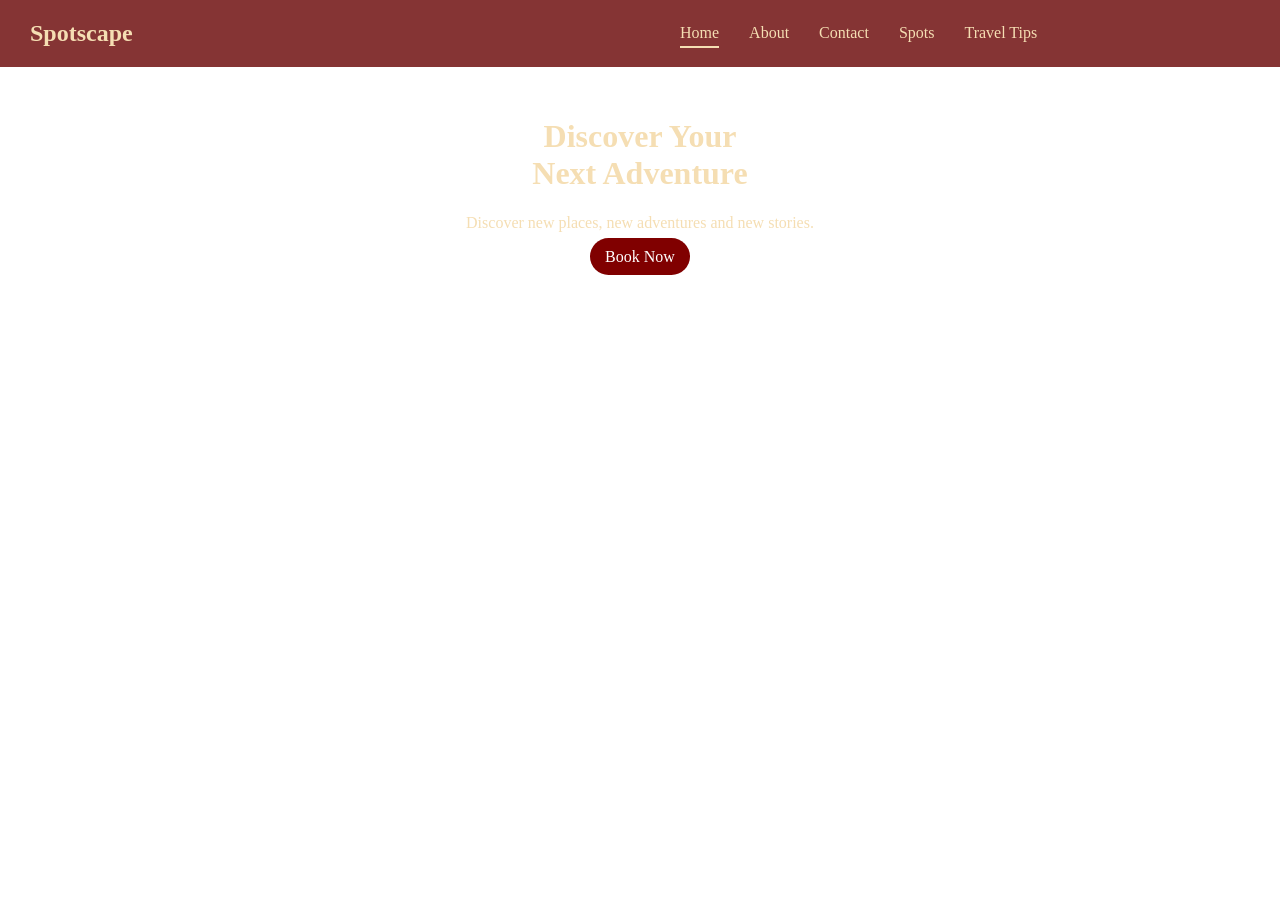
<file: index.html>
<!DOCTYPE html>
<html lang="en">

<head>
    <meta charset="UTF-8">
    <meta name="viewport" content="width=device-width, initial-scale=1.0">
    <title>Spotscape</title>
    <link rel="stylesheet" href="style.css">
</head>

<body>
    <nav>
        <h1 class="logo">Spotscape</h1>
        <ul>
            <li><a href="index.html" class="active">Home</a> </li>
            <li><a href="about.html">About</a> </li>
            <li><a href="contact.html">Contact</a> </li>
            <li><a href="spots.html">Spots</a> </li>
            <li><a href="travel tips.html">Travel Tips</a> </li>

        </ul>
    </nav>
    <div class="home" id="home">
        <h1>Discover Your <br>Next Adventure</h1>
        <p>Discover new places, new adventures and new stories.</p>
        <a href="spots.html" class="btn">Book Now</a>
    </div>

</body>

</html>
</file>
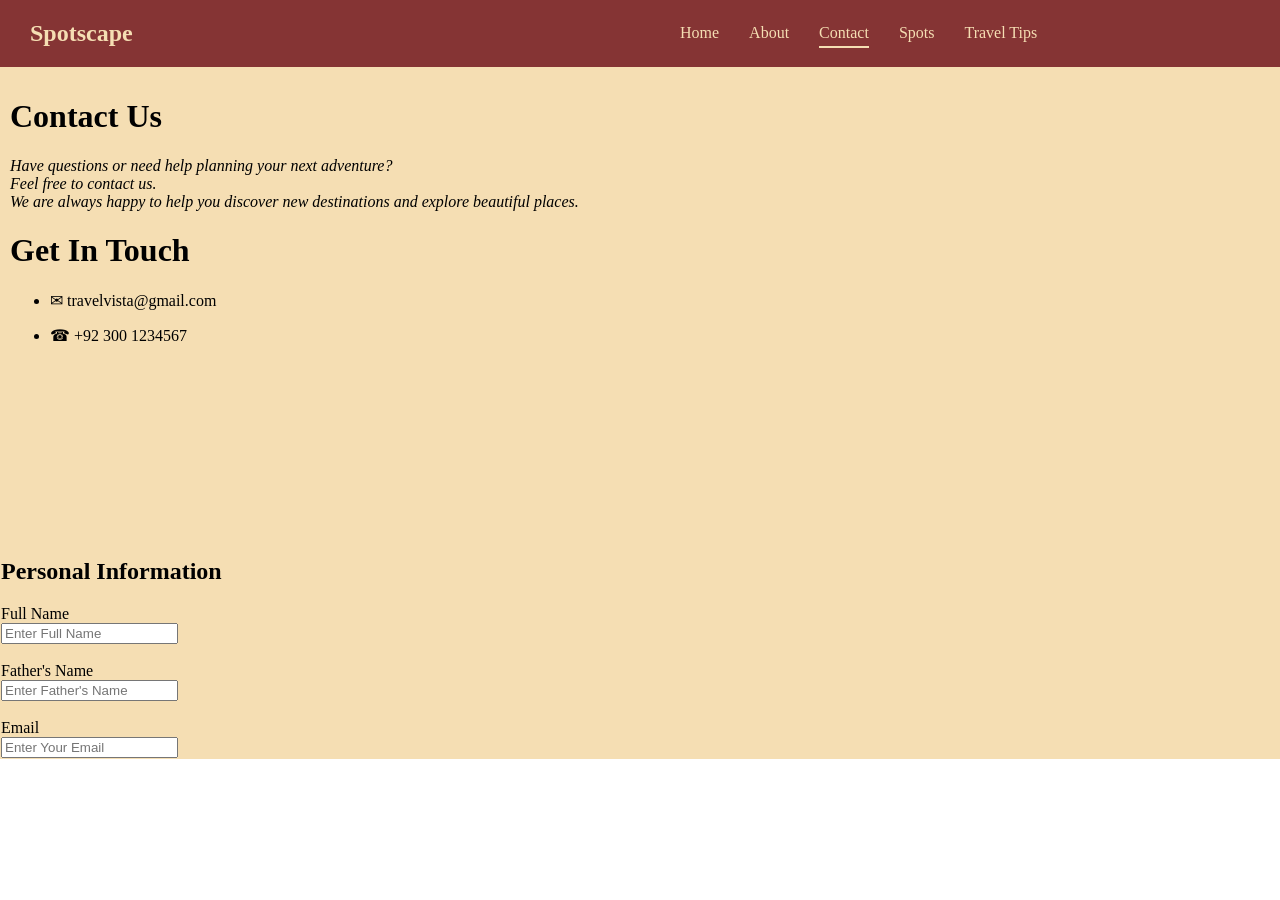
<file: contact.html>
<!DOCTYPE html>
<html lang="en">

<head>
    <meta charset="UTF-8">
    <meta name="viewport" content="width=device-width, initial-scale=1.0">
    <title>Spotscape</title>
    <link rel="stylesheet" href="style.css">
</head>

<body>
    <nav>
        <h1 class="logo">Spotscape</h1>
        <ul>
            <li><a href="index.html">Home</a> </li>
            <li><a href="about.html">About</a> </li>
            <li><a href="contact.html" class="active">Contact</a> </li>
            <li><a href="spots.html">Spots</a> </li>
            <li><a href="travel tips.html">Travel Tips</a> </li>

        </ul>
    </nav>
    <div class="contact " id="contact ">
        <h1>Contact Us</h1>
        <p>
            <i>Have questions or need help planning your next adventure?<br> Feel free to contact
                us.<br>We are always happy
                to
                help you discover new destinations and explore beautiful places.</i>
        </p>
        <h1>Get In Touch</h1>
        <ul>
            <li>
                <p>✉ travelvista@gmail.com</p>
            </li>
            <li>
                <p>☎ +92 300 1234567</p>
            </li>
        </ul>
    </div>
    <div class="foam">
        <h2>Personal Information</h2>
        <label>Full Name</label>
        <br>
        <input type="text" size="20" maxlength="20" placeholder="Enter Full Name">
        <br><br>
        <label>Father's Name</label>
        <br>
        <input type="text" size="20" maxlength="20" placeholder="Enter Father's Name">
        <br><br>
        <label> Email</label>
        <br>
        <input type="email" name="email" placeholder="Enter Your Email">
    </div>



</body>

</html>
</file>
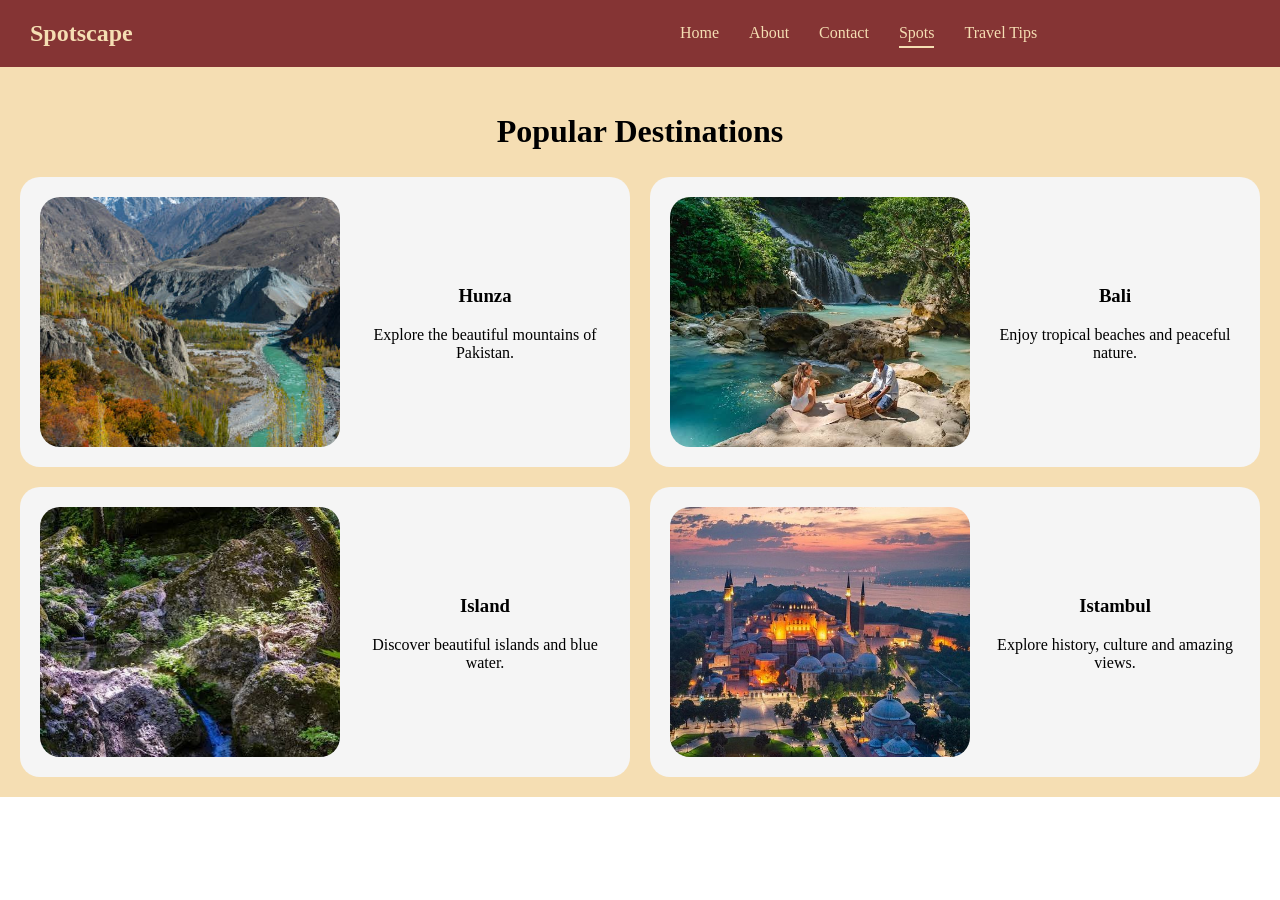
<file: spots.html>
<!DOCTYPE html>
<html lang="en">

<head>
    <meta charset="UTF-8">
    <meta name="viewport" content="width=device-width, initial-scale=1.0">
    <title>Spotscape</title>
    <link rel="stylesheet" href="style.css">
</head>

<body>
    <nav>
        <h1 class="logo">Spotscape</h1>
        <ul>
            <li><a href="index.html">Home</a> </li>
            <li><a href="about.html">About</a> </li>
            <li><a href="contact.html">Contact</a> </li>
            <li><a href="spots.html" class="active">Spots</a> </li>
            <li><a href="travel tips.html">Travel Tips</a> </li>

        </ul>
    </nav>
    <section class="spots">
        <h1>Popular Destinations</h1>

        <div class="spots-container" id="spots-container">

            <div class="spot">
                <img src="/images/hunza.jpg" alt="hunza.jpg">
                <div>
                    <h3>Hunza</h3>
                    <p>Explore the beautiful mountains of Pakistan.</p>
                </div>
            </div>
            <div class="spot">
                <img src="/images/bali.jpg" alt="bali.jpg">
                <div>
                    <h3>Bali</h3>
                    <p>Enjoy tropical beaches and peaceful nature.</p>
                </div>
            </div>
            <div class="spot">
                <img src="/images/island.jpg" alt="island.jpg">
                <div>
                    <h3>Island</h3>
                    <p>Discover beautiful islands and blue water.</p>
                </div>
            </div>
            <div class="spot">

                <img src="/images/istambul.jpg" alt="Istambul.jpg">
                <div>
                    <h3>Istambul</h3>
                    <p>Explore history, culture and amazing views.</p>
                </div>

            </div>
    </section>


</body>

</html>
</file>
<file: style.css>
body {
    margin: 0px;
}

nav {
    display: flex;
    align-items: center;
    background-color: rgb(133, 52, 52);
    padding: 0px 30px;

}

nav ul {
    display: flex;
    gap: 30px;
    list-style: none;
    position: absolute;
    left: 50%;

}

nav h1 {
    color: wheat;
}

nav li a {
    color: wheat;
    text-decoration: none;


}

nav li a.active {
    border-bottom: 2px solid wheat;
    padding-bottom: 5px;
}

.home {
    background-image: url(https://capetowninsider.co.za/images/posts/best-hikes-views-cape-town.webp);
    background-position: center;
    background-attachment: fixed;
    background-size: cover;
    min-height: 500px;
    padding: 30px;
    text-align: center;

}

.home h1,
.home p {
    color: wheat;
}

.btn {
    border-radius: 20px;
    background-color: maroon;
    color: white;
    padding: 10px 15px;
    text-decoration: none;
}

.about-content {
    background-image: none;
    background-color: wheat;
    min-height: 85vh;
    padding: 40px;

}

.about-cantainer {
    display: flex;
    align-items: center;
    justify-content: space-between;
    gap: 20px;
}

.about-cantainer img {
    height: 250px;
    width: 300px;
    border-radius: 20px;
    object-fit: cover;
}

.about-cantainer p {
    font-size: 20px;
    text-align: center;

}

.about-content {
    color: black;

}

.contact {
    background-color: wheat;
    min-height: 50vh;
    padding: 10px;
}

.contact h1,
.contact p {
    color: black;
}

.foam {
    padding: 1px;
    background-color: wheat;
}

.spots {

    background-color: wheat;
    padding: 20px;

}

.spots h1 {
    color: black;
    text-align: center;
    font-size: 32px;
}

.spots-container {
    display: grid;
    grid-template-columns: repeat(2, 1fr);
    gap: 20px;
}

.spot {
    display: flex;
    border-radius: 20px;
    align-items: center;
    text-align: center;
    gap: 20px;
    padding: 20px;
    background-color: whitesmoke;


}


.spot img {
    width: 300px;
    height: 250px;
    border-radius: 20px;
    flex-shrink: 0;
    object-fit: cover;
}

.travel-tips {
    background-color: wheat;
    min-height: 85vh;
    padding: 15px;
    display: grid;
    grid-template-columns: 1fr 1fr;
    gap: 40px;
}

.travel-tips h1 {
    color: black;
    font-size: 32px;

}

.tips-images {
    position: relative;
    height: 300px;
}

.tips-images img {
    width: 48%;
    height: 180px;
    object-fit: cover;
}

.tip-one {
    position: absolute;
    top: 0;
    right: 15px;
}

.tip-two {
    position: absolute;
    bottom: -60px;
    left: 0;

}

.tips h3 {
    font-size: 20px;


}

.tips {

    padding: 15px 0;
    border-bottom: 1px solid grey;
}

@media screen and (max-width: 785px) {
    nav {
        padding: 10px;
        flex-direction: column;
    }

    nav ul {
        position: static;
        gap: 20px;
        flex-wrap: wrap;
        justify-content: center;

    }

    .home {
        min-height: 400px;
        background-attachment: scroll;
        background-position: 65% center;
        background-size: cover;
        background-repeat: no-repeat;


    }

    .about {
        padding: 15px;

    }

    .about-content {
        flex-direction: column;
        align-items: center;
    }

    .about img {
        height: auto;
        width: 100%;

    }

    .contact {
        padding: 15px;
    }

    .spots-container {
        grid-template-columns: 1fr;
    }

    .spot {
        flex-direction: column;
    }

    .spot img {
        height: auto;
        width: 100%;
    }

    .travel-tips {
        grid-template-columns: 1fr;
        gap: 30px;
    }



}
</file>
